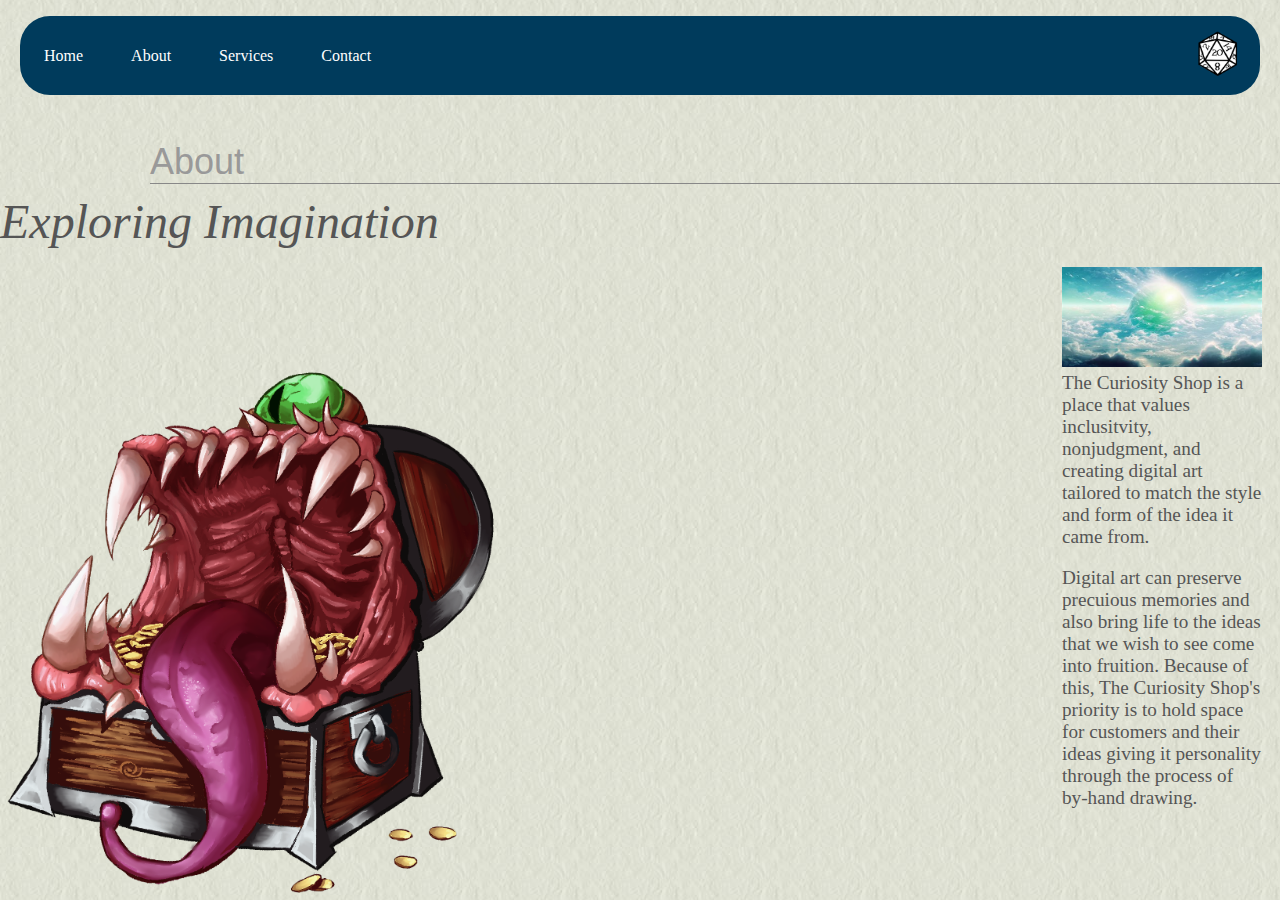
<file: about.html>
<!-- Caiden Edwards 657 170 577 -->
<!DOCTYPE html>
<html lang="en">

<head>
    <meta charset="UTF-8">
    <meta http-equiv="X-UA-Compatible" content="IE=edge">
    <meta name="viewport" content="width=device-width, initial-scale=1.0">
    <title>Curiosity Shop</title>
    <style type="text/css">
        #header {
            font-size: 36px;
            color: #999999;
            font-family: Arial, Helvetica, sans-serif;
            margin-left: 150px;
            padding-top: 30px;
            border-bottom: #888 thin solid;
        }

        #col1 {
            color: #555;
        }

        .col {
            width: 200px;
            height: 500px;
            margin: 18px;
            float: right;
            font-size: 12px;
            color: #555;
        }

        body {
            background-image: url(img/logo_for_website.png), url(img/texture1.jpg);
            background-repeat: no-repeat, repeat;
            background-size: 500px, auto;
            background-attachment: fixed, scroll;
            background-position: left bottom, center;
            margin: 0px;
        }

        #colorBar {
            height: 620px;
            width: 250px;
            float: right;
        }
        .navbar {
            background-color: #003B5C;
            border-radius: 30px;
            position: sticky;
            top: 20px;
        }
        .navbar ul {
            overflow: auto;
            display: flex;
            flex-direction: row;
            align-items: center;
            padding: 0;
        }
        .navbar li {
            list-style: none;
            margin: 15px 20px;
        }
        .navbar li a {
            padding: 3px 4px;
            text-decoration: none;
            color: white;
        }
        .navbar :hover {
           color:  #eee666 
        }
        .navbar :active {
            color:  #ff0000;
        }
        .navbar li.D20 {
            margin-left: auto;
        }
        .container {
            max-width: 1350px;
            padding: 0px 20px;
            margin: 0 auto;
        }
    </style>
</head>

<body>
    <div class="container">
    <nav class="navbar">
        <ul>
            <li><a href="index.html">Home</a></li>
            <li><a href="about.html">About</a></li>
            <li><a href="services.html">Services</a></li>
            <li><a href="mailto:mitchreynolds555@gmail.com">Contact</a></li>
            <li class="D20">
                <img src="img/cool-d20" alt="D20" height="45px" width="45px">
            </div>
        </ul>
    </nav>
    <div id="header">About</div>
    <div style="font-style: italic; color: #555; font-size: xxx-large; margin-top: 10px;"> Exploring Imagination</h1>
    </div>
    <div id="colorBar">
        <div class="col" style="font-size: larger;"> <img src="img/cloud_back" alt="Road to enlightenment" width="200" height="100">
        The Curiosity Shop is a place that values inclusitvity, nonjudgment, and creating digital art tailored to
        match the style and form of the idea it came from. 
        <p> 
        Digital art can preserve precuious memories and also bring life to the ideas that we wish to see come into fruition.  
        Because of this, The Curiosity Shop's priority is to hold space for customers and their ideas giving it personality 
        through the process of by-hand drawing.  
        </p>
        </div>
    </div>
    </div>
</body>

</html>
</file>
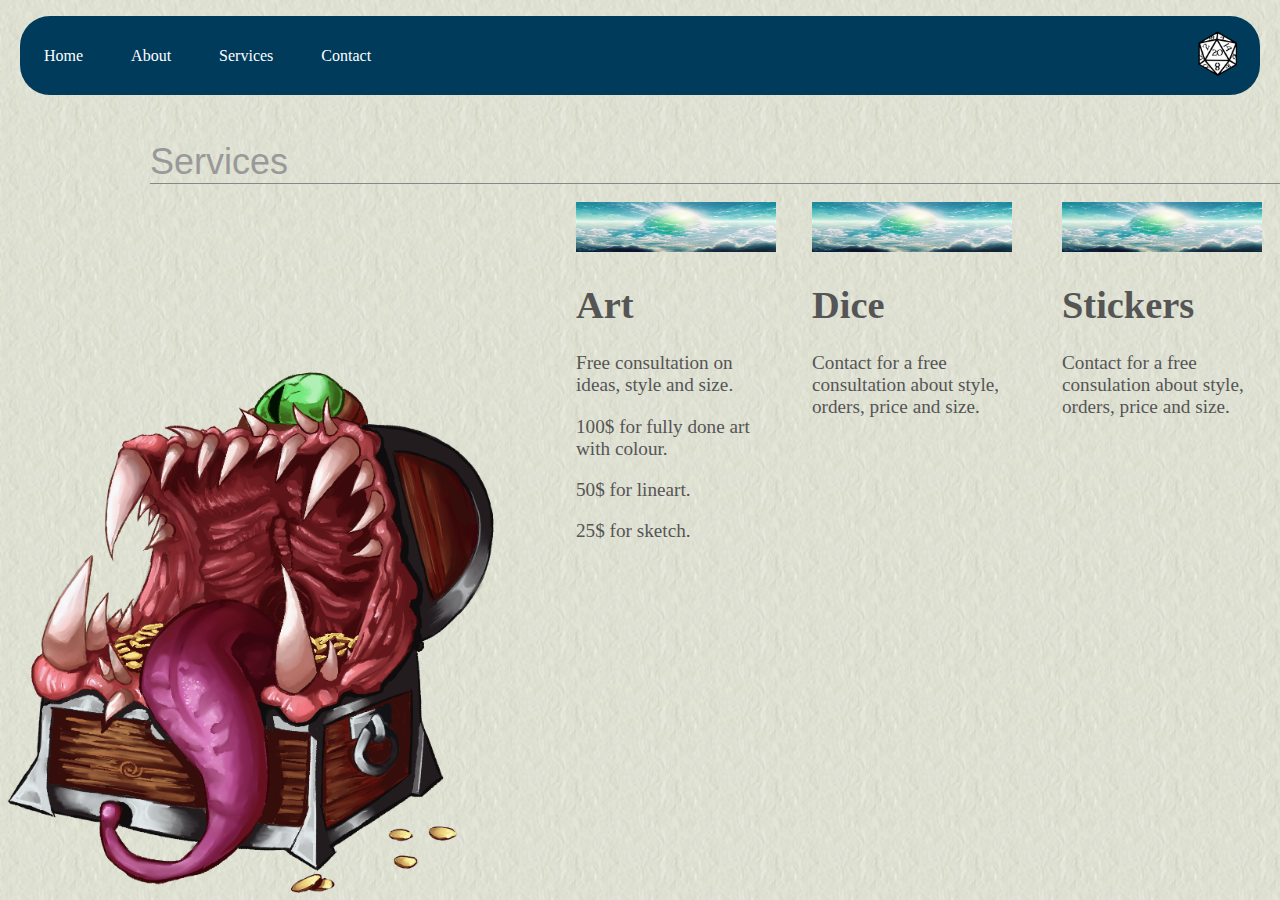
<file: services.html>
<!-- Caiden Edwards 657 170 577 -->
<!DOCTYPE html>
<html lang="en">

<head>
    <meta charset="UTF-8">
    <meta http-equiv="X-UA-Compatible" content="IE=edge">
    <meta name="viewport" content="width=device-width, initial-scale=1.0">
    <title>Curiosity Shop</title>
    <style type="text/css">
        #header {
            font-size: 36px;
            color: #999999;
            font-family: Arial, Helvetica, sans-serif;
            margin-left: 150px;
            padding-top: 30px;
            border-bottom: #888 thin solid;
        }

        #col1 {
            color: #555;
        }

        .col {
            width: 200px;
            height: 500px;
            margin: 18px;
            float: right;
            font-size: 12px;
            color: #555;
        }

        body {
            background-image: url(img/logo_for_website.png), url(img/texture1.jpg);
            background-repeat: no-repeat, repeat;
            background-size: 500px, auto;
            background-attachment: fixed, scroll;
            background-position: left bottom, center;
            margin: 0px;
        }

        #colorBar {
            height: 620px;
            width: 250px;
            float: right;
        }
        .navbar {
            background-color: #003B5C;
            border-radius: 30px;
            position: sticky;
            top: 20px;
        }
        .navbar ul {
            overflow: auto;
            display: flex;
            flex-direction: row;
            align-items: center;
            padding: 0;
        }
        .navbar li {
            list-style: none;
            margin: 15px 20px;
        }
        .navbar li a {
            padding: 3px 4px;
            text-decoration: none;
            color: white;
        }
        .navbar :hover {
           color:  #eee666 
        }
        .navbar :active {
            color:  #ff0000;
        }
        .navbar li.D20 {
            margin-left: auto;
        }
        .container {
            max-width: 1350px;
            padding: 0px 20px;
            margin: 0 auto;
        }
    </style>
</head>

<body>
    <div class="container">
        <nav class="navbar">
            <ul>
                <li><a href="index.html">Home</a></li>
                <li><a href="about.html">About</a></li>
                <li><a href="services.html">Services</a></li>
                <li><a href="mailto:mitchreynolds555@gmail.com">Contact</a></li>
                <li class="D20">
                    <img src="img/cool-d20" alt="D20" height="45px" width="45px">
                </div>
            </ul>
        </nav>
    <div id="header">Services</div>
    <div id="colorBar">
        <div class="col" id="col1" style="font-size: larger;">
            <img src="img/cloud_back" alt="Road to enlightenment" width="200" height="50">
            <h1>Stickers</h1>
            <p>
                Contact for a free consulation about style, orders, price and size.
            </p>
        </div>
    </div>
    <div class="col" style="font-size: larger;">
        <img src="img/cloud_back" alt="Road to enlightenment" width="200" height="50">
        <h1>Dice</h1>
        <p>
            Contact for a free consultation about style, orders, price and size.
        </p>
    </div>
    <div class="col" style="font-size: larger;">
        <img src="img/cloud_back" alt="Road to enlightenment" width="200" height="50">
        <h1>Art</h1>
        <p>
            Free consultation on ideas, style and size.
        </p>
        <p>
            100$ for fully done art with colour.
        </p>
        <p>
            50$ for lineart.
        </p>
        <p>
            25$ for sketch.
        </p>
    </div>
</div>
</body>

</html>
</file>
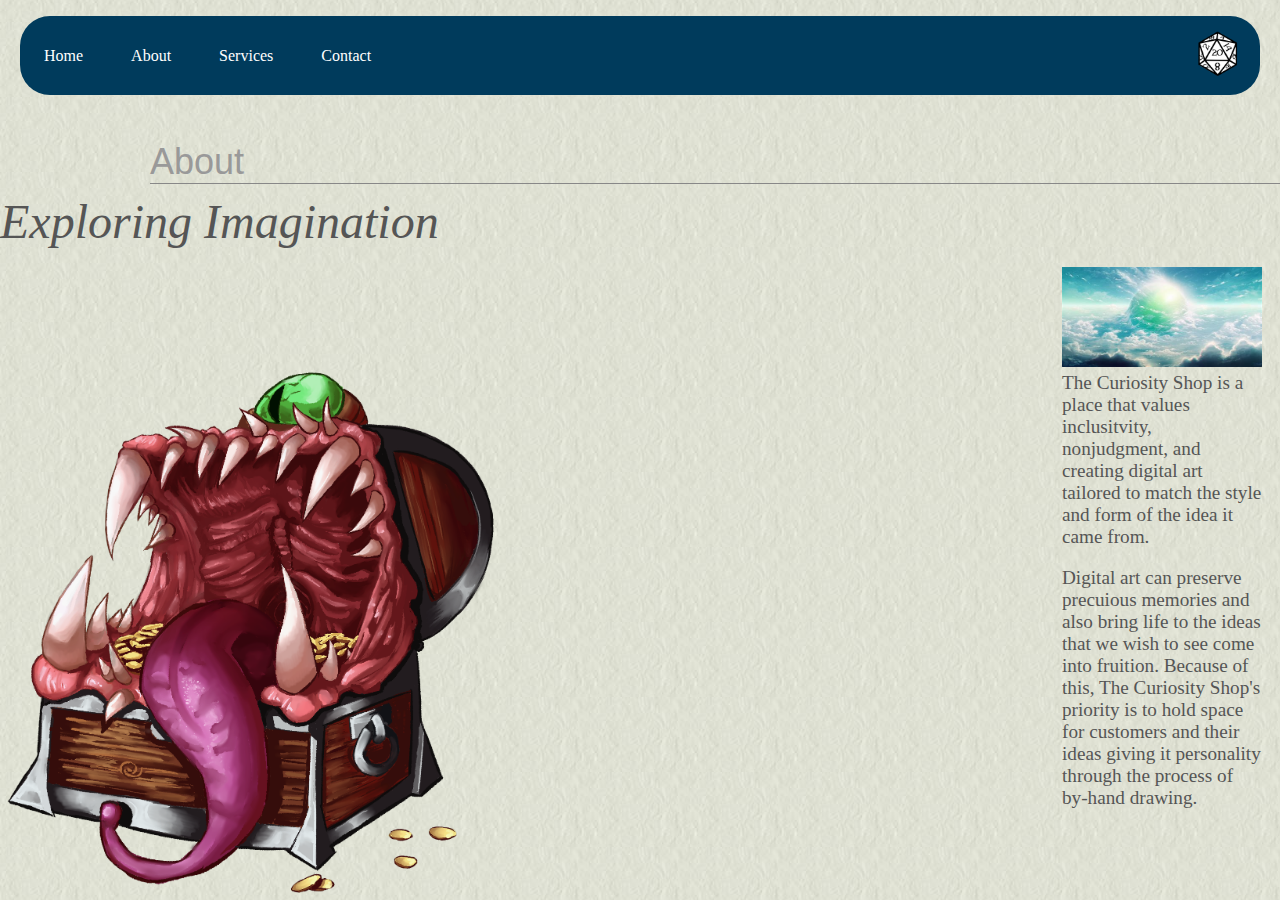
<file: thecuriosityshopabout.html>
<!-- Author, C. E -->
<!DOCTYPE html>
<html lang="en">

<head>
    <meta charset="UTF-8">
    <meta http-equiv="X-UA-Compatible" content="IE=edge">
    <meta name="viewport" content="width=device-width, initial-scale=1.0">
    <title>Curiosity Shop</title>
    <style type="text/css">
        #header {
            font-size: 36px;
            color: #999999;
            font-family: Arial, Helvetica, sans-serif;
            margin-left: 150px;
            padding-top: 30px;
            border-bottom: #888 thin solid;
        }

        #col1 {
            color: #555;
        }

        .col {
            width: 200px;
            height: 500px;
            margin: 18px;
            float: right;
            font-size: 12px;
            color: #555;
        }

        body {
            background-image: url(img/logo_for_website.png), url(img/texture1.jpg);
            background-repeat: no-repeat, repeat;
            background-size: 500px, auto;
            background-attachment: fixed, scroll;
            background-position: left bottom, center;
            margin: 0px;
        }

        #colorBar {
            height: 620px;
            width: 250px;
            float: right;
        }
        .navbar {
            background-color: #003B5C;
            border-radius: 30px;
            position: sticky;
            top: 20px;
        }
        .navbar ul {
            overflow: auto;
            display: flex;
            flex-direction: row;
            align-items: center;
            padding: 0;
        }
        .navbar li {
            list-style: none;
            margin: 15px 20px;
        }
        .navbar li a {
            padding: 3px 4px;
            text-decoration: none;
            color: white;
        }
        .navbar :hover {
           color:  #eee666 
        }
        .navbar :active {
            color:  #ff0000;
        }
        .navbar li.D20 {
            margin-left: auto;
        }
        .container {
            max-width: 1350px;
            padding: 0px 20px;
            margin: 0 auto;
        }
    </style>
</head>

<body>
    <div class="container">
    <nav class="navbar">
        <ul>
            <li><a href="thecuriosityshophome.html">Home</a></li>
            <li><a href="thecuriosityshopabout.html">About</a></li>
            <li><a href="thecuriosityshopservices.html">Services</a></li>
            <li><a href="#">Contact</a></li>
            <li class="D20">
                <img src="img/cool-d20" alt="D20" height="45px" width="45px">
            </div>
        </ul>
    </nav>
    <div id="header">About</div>
    <div style="font-style: italic; color: #555; font-size: xxx-large; margin-top: 10px;"> Exploring Imagination</h1>
    </div>
    <div id="colorBar">
        <div class="col" style="font-size: larger;"> <img src="img/cloud_back" alt="Road to enlightenment" width="200" height="100">
        The Curiosity Shop is a place that values inclusitvity, nonjudgment, and creating digital art tailored to
        match the style and form of the idea it came from. 
        <p> 
        Digital art can preserve precuious memories and also bring life to the ideas that we wish to see come into fruition.  
        Because of this, The Curiosity Shop's priority is to hold space for customers and their ideas giving it personality 
        through the process of by-hand drawing.  
        </p>
        </div>
    </div>
    </div>
</body>

</html>
</file>
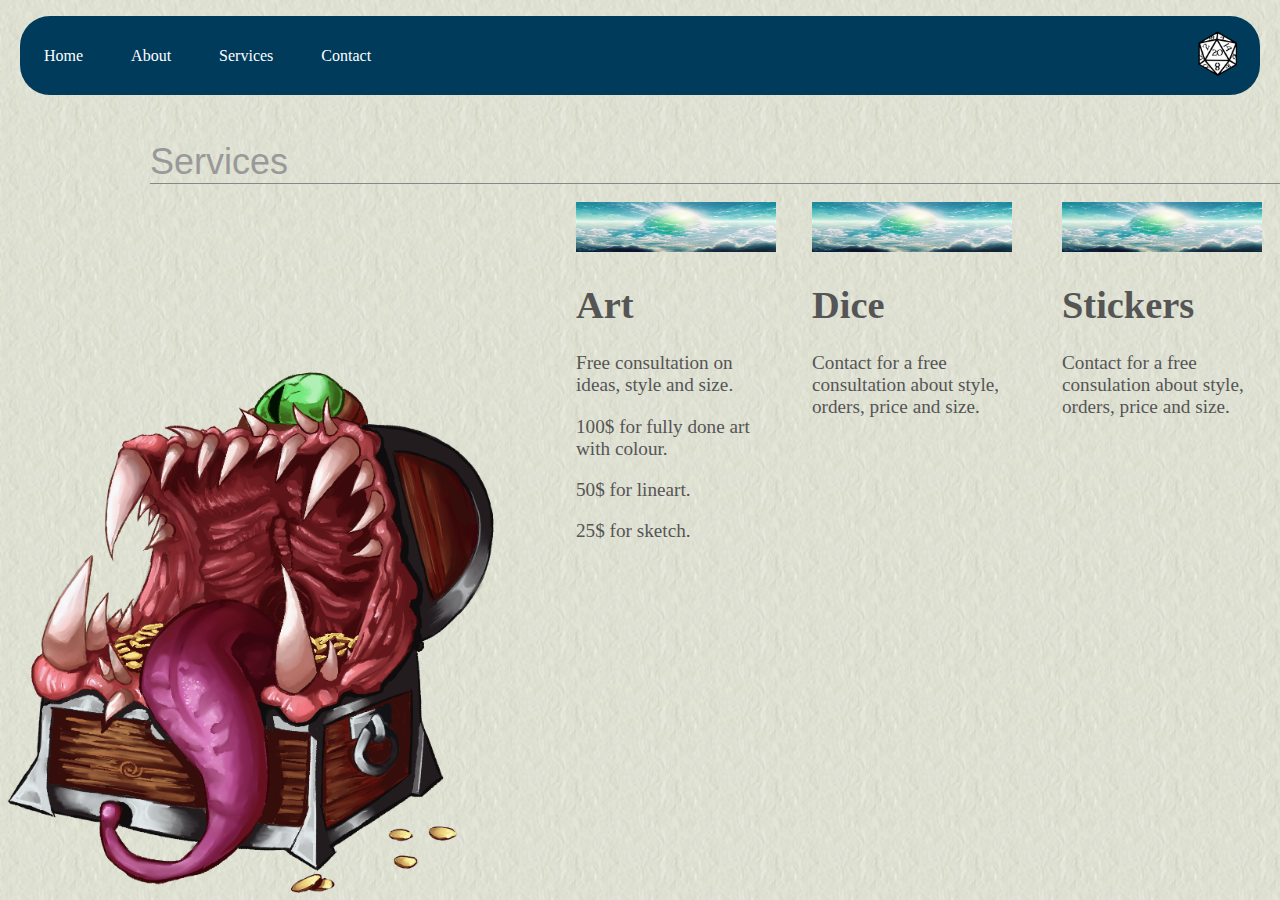
<file: thecuriosityshopservices.html>
<!-- Author, C E -->
<!DOCTYPE html>
<html lang="en">

<head>
    <meta charset="UTF-8">
    <meta http-equiv="X-UA-Compatible" content="IE=edge">
    <meta name="viewport" content="width=device-width, initial-scale=1.0">
    <title>Curiosity Shop</title>
    <style type="text/css">
        #header {
            font-size: 36px;
            color: #999999;
            font-family: Arial, Helvetica, sans-serif;
            margin-left: 150px;
            padding-top: 30px;
            border-bottom: #888 thin solid;
        }

        #col1 {
            color: #555;
        }

        .col {
            width: 200px;
            height: 500px;
            margin: 18px;
            float: right;
            font-size: 12px;
            color: #555;
        }

        body {
            background-image: url(img/logo_for_website.png), url(img/texture1.jpg);
            background-repeat: no-repeat, repeat;
            background-size: 500px, auto;
            background-attachment: fixed, scroll;
            background-position: left bottom, center;
            margin: 0px;
        }

        #colorBar {
            height: 620px;
            width: 250px;
            float: right;
        }
        .navbar {
            background-color: #003B5C;
            border-radius: 30px;
            position: sticky;
            top: 20px;
        }
        .navbar ul {
            overflow: auto;
            display: flex;
            flex-direction: row;
            align-items: center;
            padding: 0;
        }
        .navbar li {
            list-style: none;
            margin: 15px 20px;
        }
        .navbar li a {
            padding: 3px 4px;
            text-decoration: none;
            color: white;
        }
        .navbar :hover {
           color:  #eee666 
        }
        .navbar :active {
            color:  #ff0000;
        }
        .navbar li.D20 {
            margin-left: auto;
        }
        .container {
            max-width: 1350px;
            padding: 0px 20px;
            margin: 0 auto;
        }
    </style>
</head>

<body>
    <div class="container">
        <nav class="navbar">
            <ul>
                <li><a href="thecuriosityshophome.html">Home</a></li>
                <li><a href="thecuriosityshopabout.html">About</a></li>
                <li><a href="thecuriosityshopservices.html">Services</a></li>
                <li><a href="#">Contact</a></li>
                <li class="D20">
                    <img src="img/cool-d20" alt="D20" height="45px" width="45px">
                </div>
            </ul>
        </nav>
    <div id="header">Services</div>
    <div id="colorBar">
        <div class="col" id="col1" style="font-size: larger;">
            <img src="img/cloud_back" alt="Road to enlightenment" width="200" height="50">
            <h1>Stickers</h1>
            <p>
                Contact for a free consulation about style, orders, price and size.
            </p>
        </div>
    </div>
    <div class="col" style="font-size: larger;">
        <img src="img/cloud_back" alt="Road to enlightenment" width="200" height="50">
        <h1>Dice</h1>
        <p>
            Contact for a free consultation about style, orders, price and size.
        </p>
    </div>
    <div class="col" style="font-size: larger;">
        <img src="img/cloud_back" alt="Road to enlightenment" width="200" height="50">
        <h1>Art</h1>
        <p>
            Free consultation on ideas, style and size.
        </p>
        <p>
            100$ for fully done art with colour.
        </p>
        <p>
            50$ for lineart.
        </p>
        <p>
            25$ for sketch.
        </p>
    </div>
</div>
</body>

</html>
</file>
